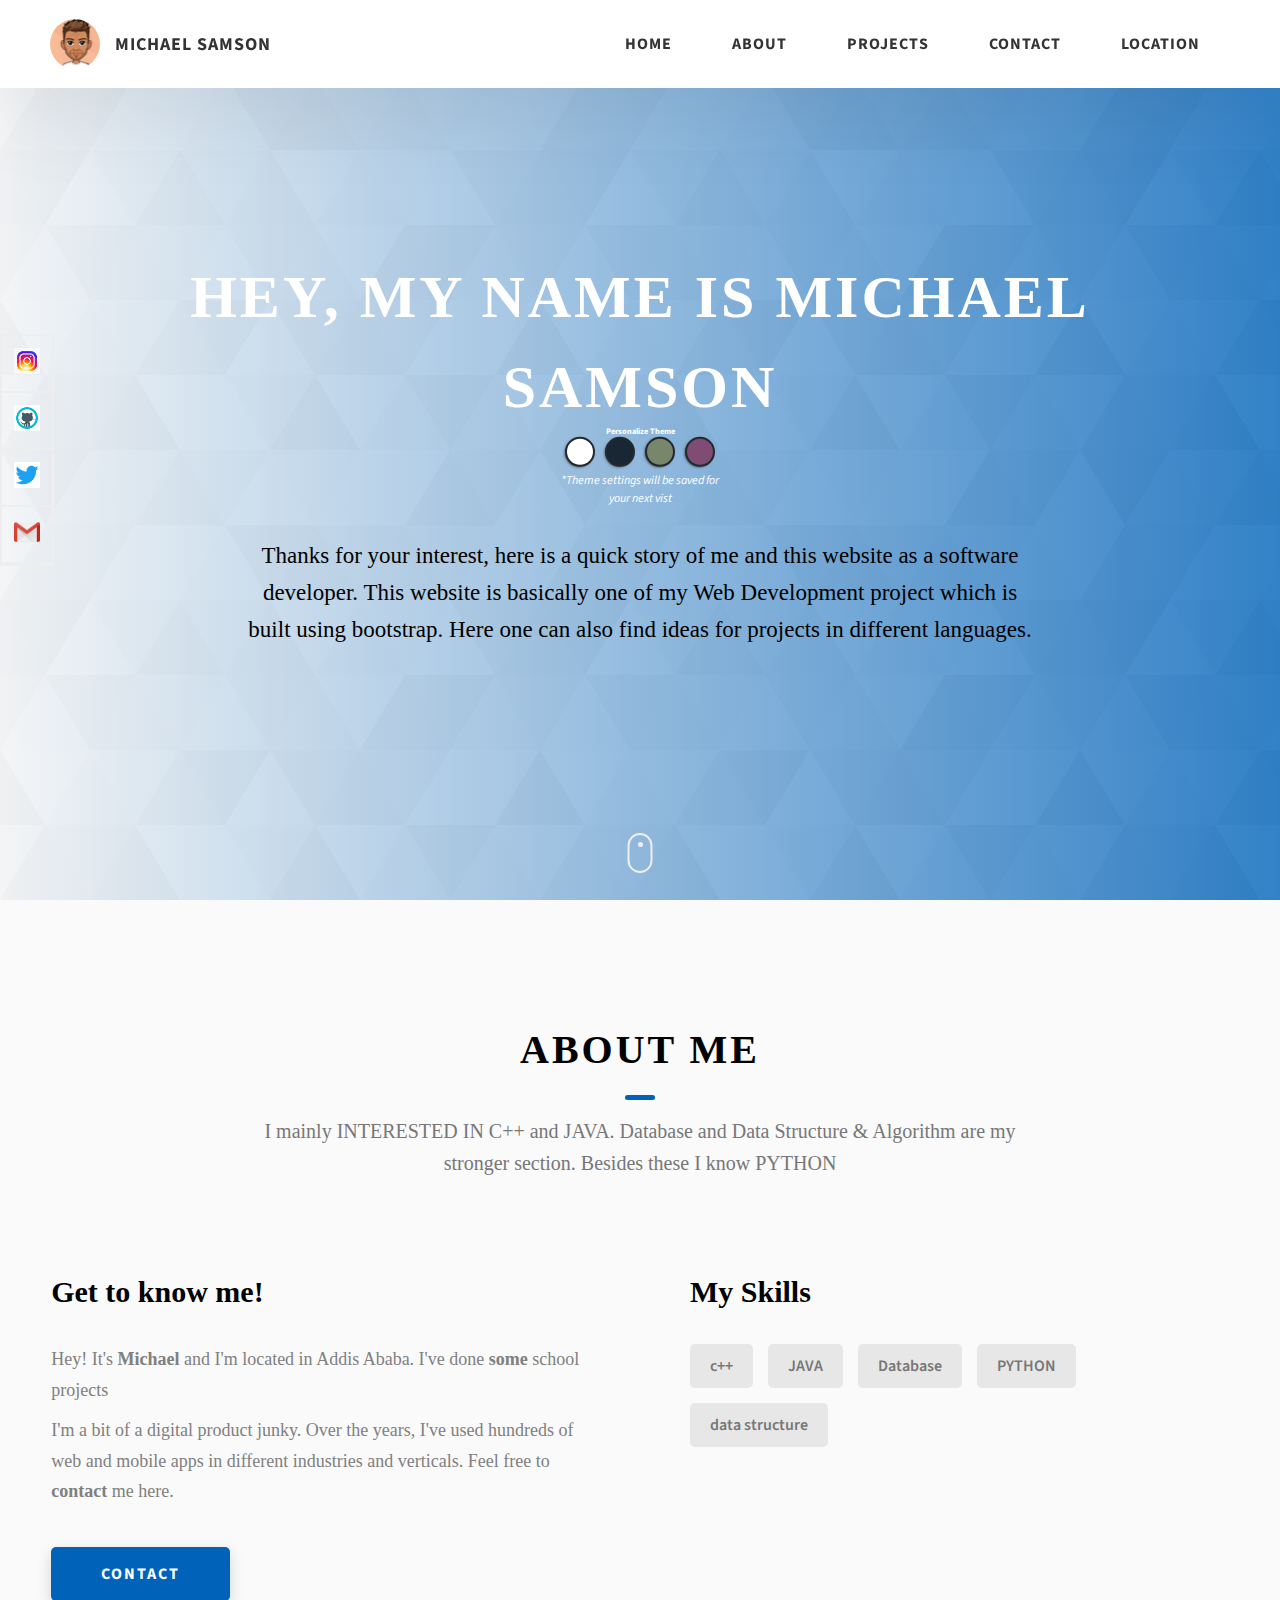
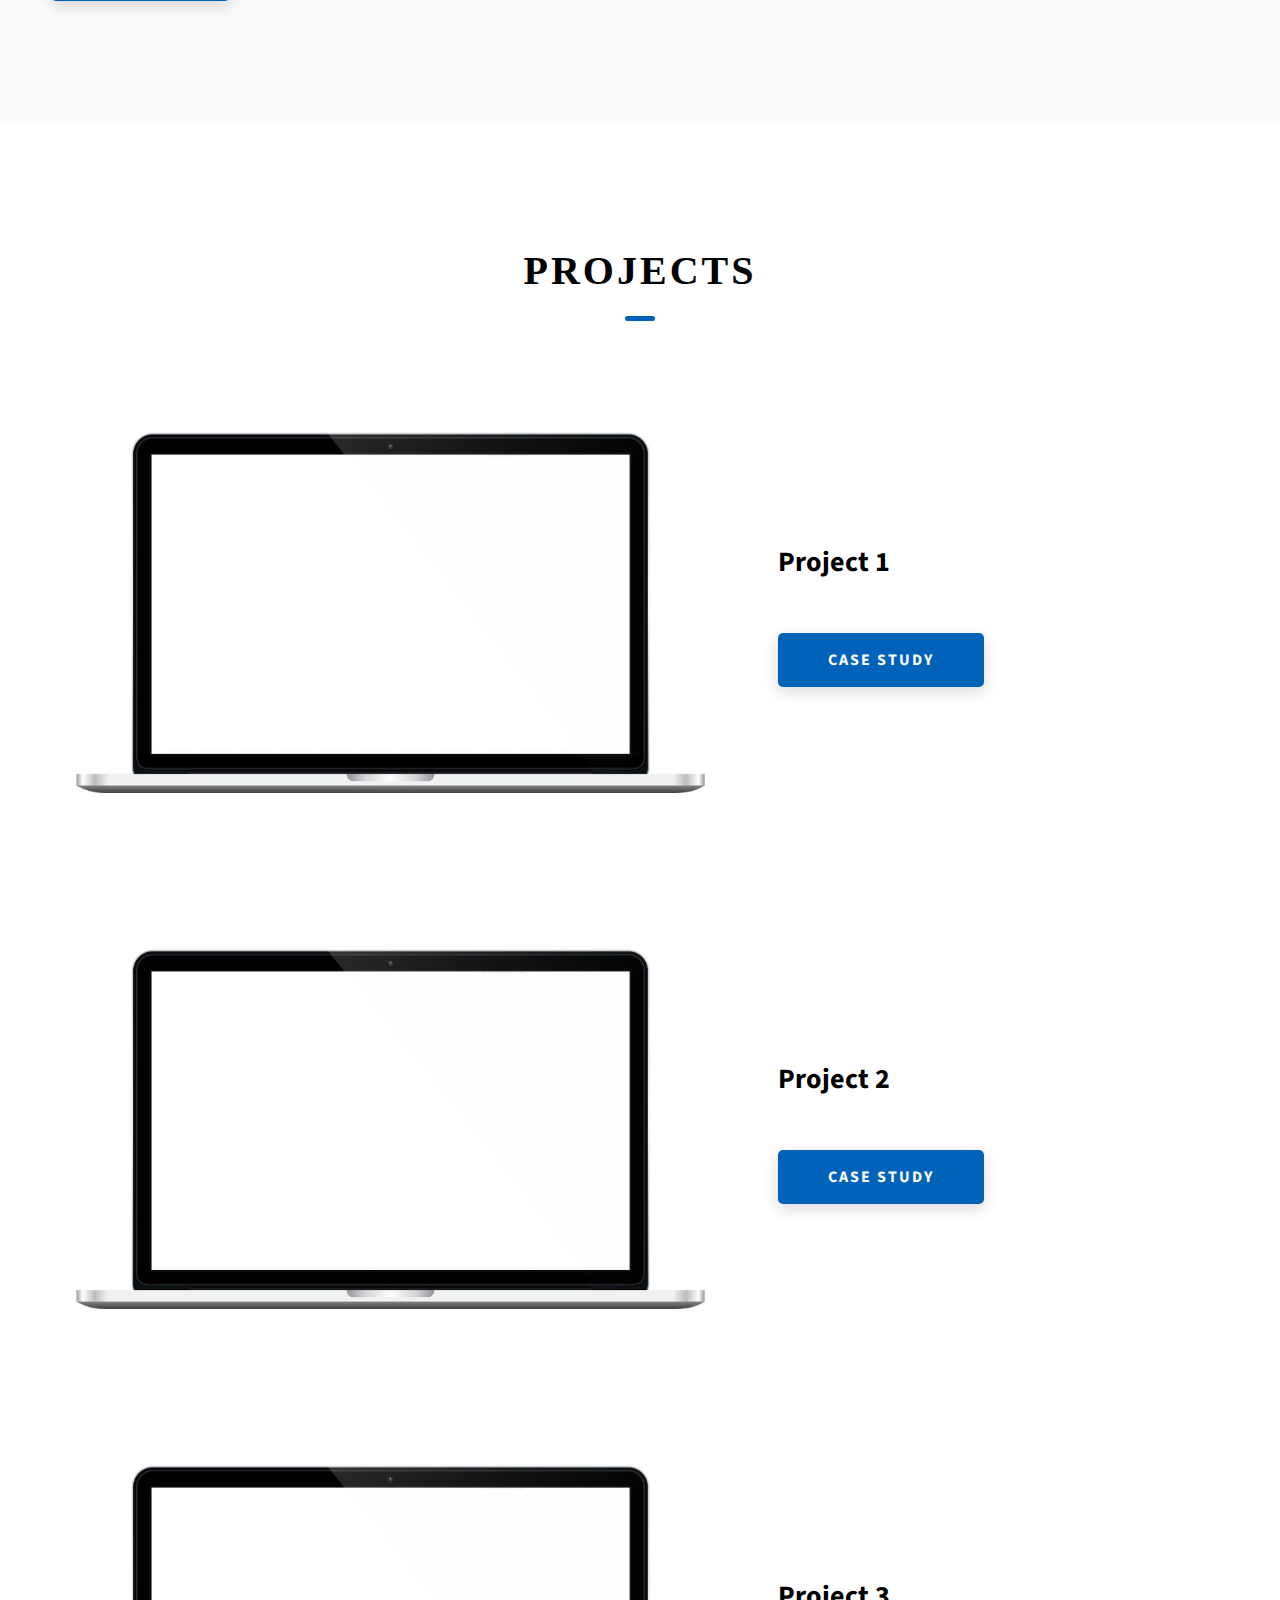
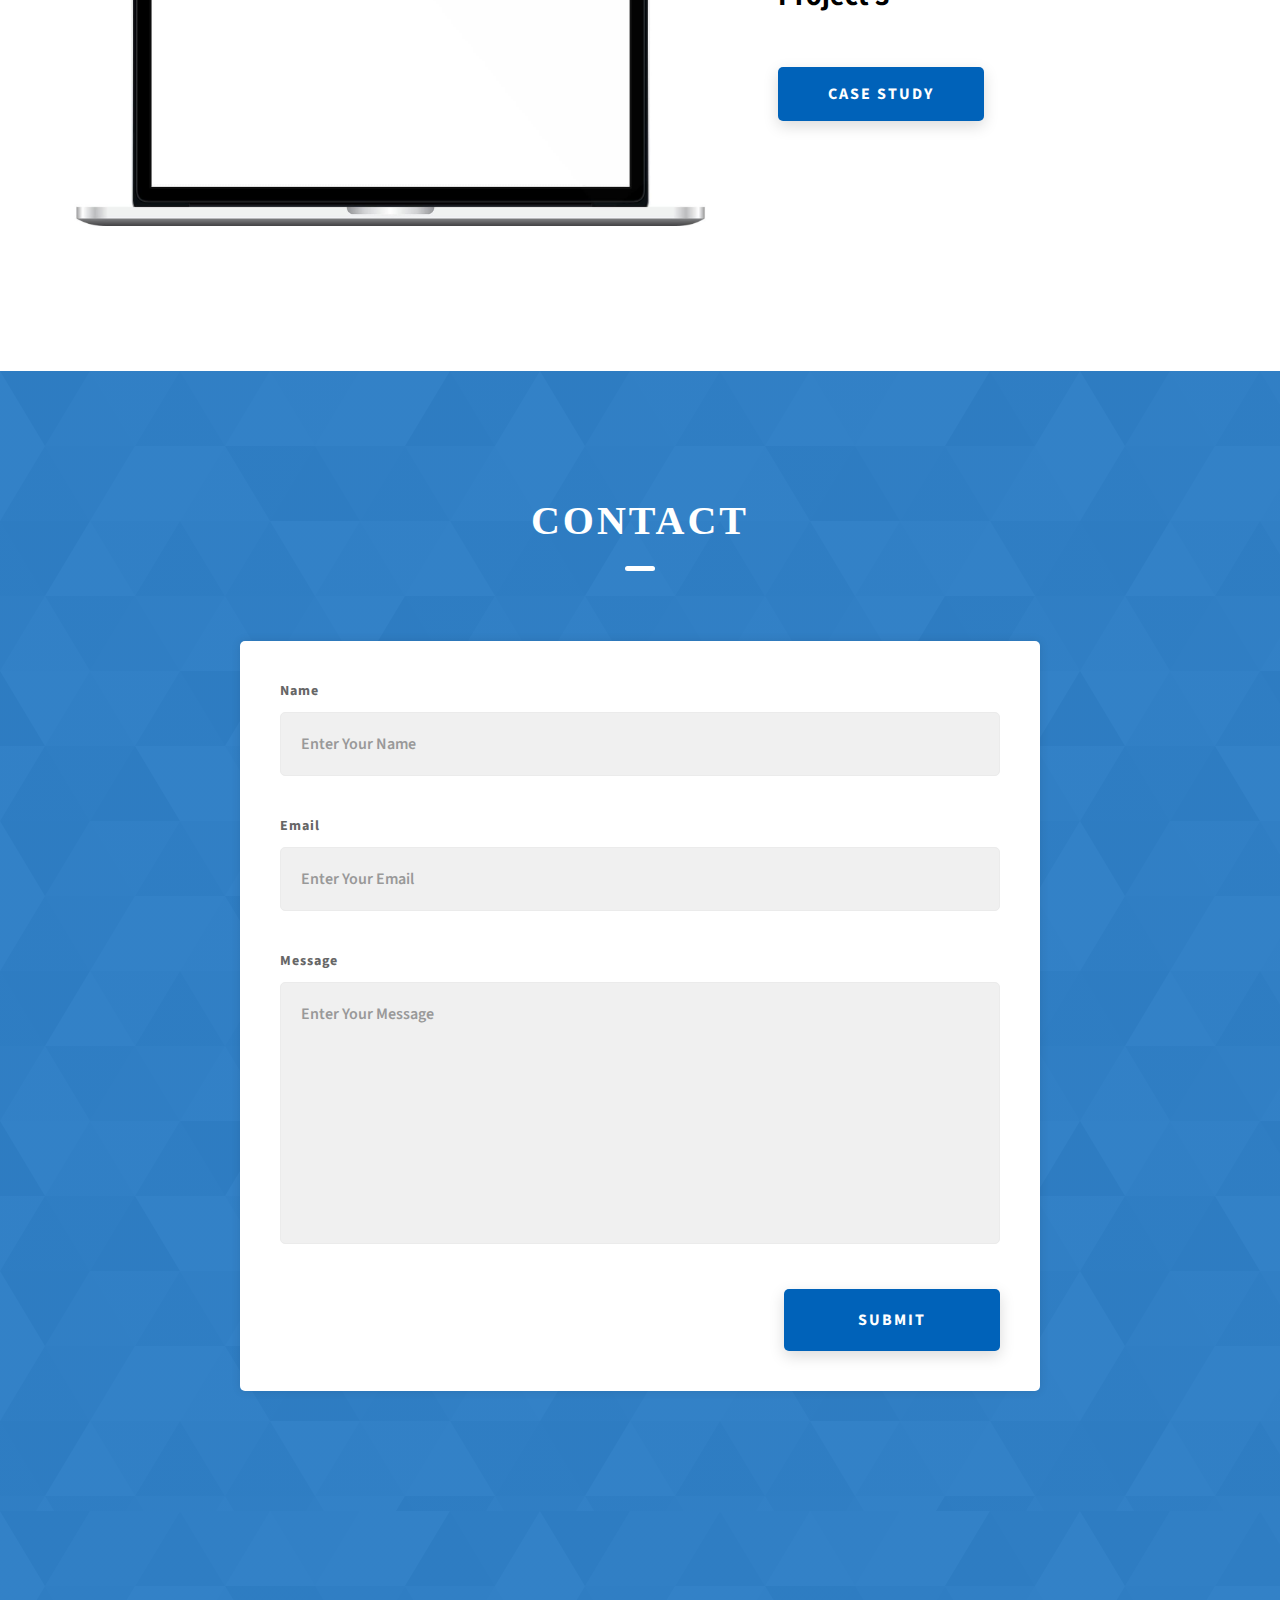
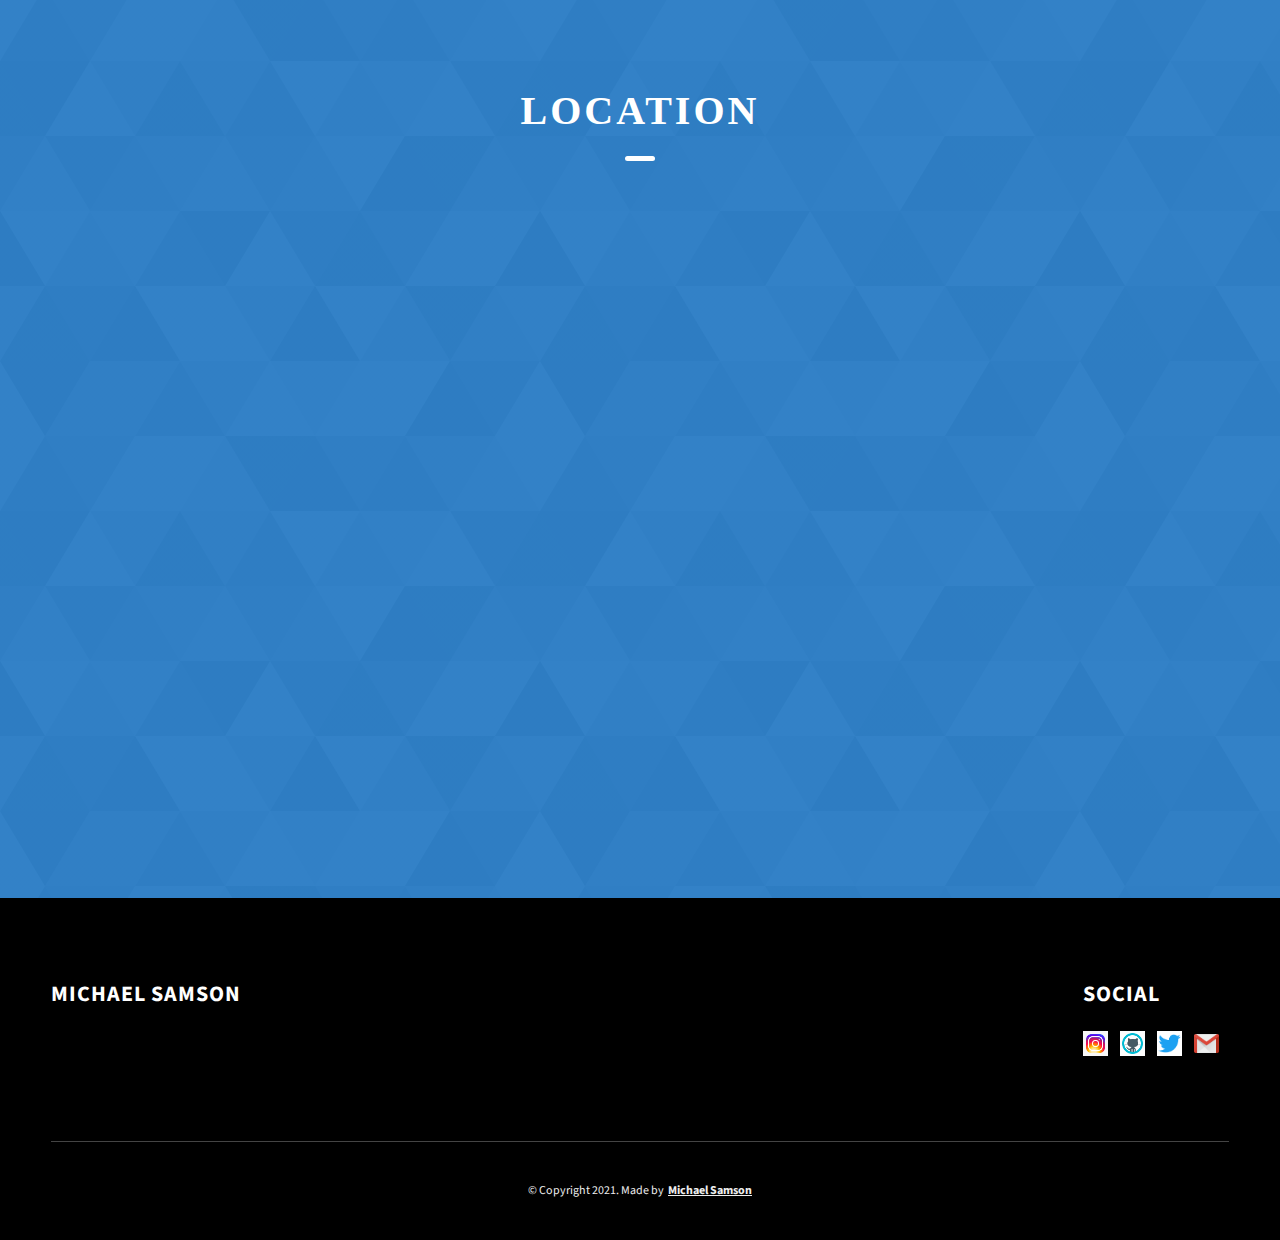
<file: index.html>
<!DOCTYPE html>
<html lang="en">
<head>
  <meta charset="UTF-8">
  <meta name="viewport" content="width=device-width, initial-scale=1.0">
  <meta http-equiv="X-UA-Compatible" content="ie=edge">
  <title>MICHAEL SAMSON portfolio project</title>
  <meta name="description" content="Portfolio Template for Developer">
  <link rel="stylesheet" href="default.css">
  <link rel="preconnect" href="https://fonts.googleapis.com">
  <link rel="preconnect" href="https://fonts.gstatic.com" crossorigin="">
  <link href="https://fonts.googleapis.com/css2?family=Source+Sans+Pro:wght@400;600;700;900&amp;display=swap" rel="stylesheet">
  <link id="theme-style" rel="stylesheet" type="text/css" href="">
</head>
<body>
  <nav class="fixed-nav-bar">   
  <header class="header">
    <div class="header__content">
      <div class="header__logo-container">
        <div class="header__logo-img-cont"><img src="./assets/png/avatar%20(2).jpg" alt="Michael Samson" class="header__logo-img"></div><span class="header__logo-sub">MICHAEL SAMSON</span>
      </div>
      <div class="header__main">
        <ul class="header__links">
          <li class="header__link-wrapper">
            <a href="./index.html" class="header__link">Home</a>
          </li>
          <li class="header__link-wrapper">
            <a href="#about" class="header__link">About</a>
          </li>
          <li class="header__link-wrapper">
            <a href="#projects" class="header__link">Projects</a>
          </li>
          <li class="header__link-wrapper">
            <a href="#contact" class="header__link">Contact</a>
          </li>
          <li class="header__link-wrapper">
            <a href="#location" class="header__link">location</a>
          </li>
        </ul>
        <div class="header__main-ham-menu-cont"><img src="./assets/svg/ham-menu.svg" alt="hamburger menu" class="header__main-ham-menu"> <img src="./assets/svg/ham-menu-close.svg" alt="hamburger menu close" class="header__main-ham-menu-close d-none"></div>
      </div>
    </div>
    <div class="header__sm-menu">
      <div class="header__sm-menu-content">
        <ul class="header__sm-menu-links">
          <li class="header__sm-menu-link">
            <a href="index.html">Home</a>
          </li>
          <li class="header__sm-menu-link">
            <a href="#about">About</a>
          </li>
          <li class="header__sm-menu-link">
            <a href="#projects">Projects</a>
          </li>
          <li class="header__sm-menu-link">
            <a href="#contact">Contact</a>
          </li>
          <li class="header__sm-menu-link">
            <a href="#location">location</a>
          </li>
        </ul>
      </div>
    </div>
  </nav> 
  </header>
  <section class="home-hero">
    <div class="home-hero__content">
      <h1 class="heading-primary">Hey, My name is MICHAEL SAMSON</h1>
      
				<div class="left-column">
					
					<h5 style="text-align: center;line-height: 0;">Personalize Theme</h5>

					<div id="theme-options-wrapper">
						<div data-mode="light" id="light-mode" class="theme-dot"></div>
						<div data-mode="blue" id="blue-mode" class="theme-dot"></div>
						<div data-mode="green" id="green-mode" class="theme-dot"></div>
						<div data-mode="purple" id="purple-mode" class="theme-dot"></div>
					</div>

					<p id="settings-note">*Theme settings will be saved for<br>your next vist</p>
				</div>
      <div class="home-hero__info">
        <p class="text-primary">Thanks for your interest, here is a quick story of me and this website as a software developer. This website is basically one of my Web Development project which is built using bootstrap. Here one can also find ideas for projects in different languages.</p>
      </div>
    </div>
    <div class="home-hero__socials">
      <div class="home-hero__social">
        <a href="https://www.instagram.com/mickysamson/" class="home-hero__social-icon-link"><img src="icons8-instagram.gif" alt="icon" class="home-hero__social-icon"></a>
      </div>
      <div class="home-hero__social">
        <a href="https://github.com/MIKCYY" class="home-hero__social-icon-link"><img src="icons8-github.gif" alt="icon" class="home-hero__social-icon"></a>
      </div>
      <div class="home-hero__social">
        <a href="https://twitter.com/Mickmmo" class="home-hero__social-icon-link"><img src="./assets/png/twiiter.png" alt="icon" class="home-hero__social-icon"></a>
      </div>
      <div class="home-hero__social">
        <a href="https://mail.google.com/mail/u/0/?ogbl#inbox?compose=CllgCJvpbJdhkKXtKwfkSjJqqTwWTnqlKjrbxwDVwXFVxKpzpHcLwPXLGfhdMLzjxLLRMnvxvxq" class="home-hero__social-icon-link"><img src="./assets/png/gmail.png" alt="icon" class="home-hero__social-icon"></a>
      </div>
    </div>
    <div class="home-hero__mouse-scroll-cont">
      <div class="mouse"></div>
    </div>
  </section>
  <section id="about" class="about sec-pad">
    <div class="main-container">
      <h2 class="heading heading-sec heading-sec__mb-med"><span class="heading-sec__main">About Me</span> <span class="heading-sec__sub">I mainly INTERESTED IN C++ and JAVA. Database and Data Structure & Algorithm are my stronger section. Besides these I know PYTHON</span></h2>
      <div class="about__content">
        <div class="about__content-main">
          <h3 class="about__content-title">Get to know me!</h3>
          <div class="about__content-details">
            <p class="about__content-details-para">Hey! It's <strong>Michael</strong> and I'm located in Addis Ababa. I've done <strong>some</strong> school projects</p>
            <p class="about__content-details-para">I'm a bit of a digital product junky. Over the years, I've used hundreds of web and mobile apps in different industries and verticals. Feel free to <strong>contact</strong> me here.</p>
          </div><a href="./#contact" class="btn btn--med btn--theme dynamicBgClr">Contact</a>
        </div>
        <div class="about__content-skills">
          <h3 class="about__content-title">My Skills</h3>
          <div class="skills">
            <div class="skills__skill">
              c++
            </div>
            <div class="skills__skill">
              JAVA
            </div>
            <div class="skills__skill">
              Database
            </div>
            <div class="skills__skill">
              PYTHON
            </div>
            <div class="skills__skill">
              data structure
            </div>
          </div>
        </div>
      </div>
    </div>
  </section>
  <section id="projects" class="projects sec-pad">
    <div class="main-container">
      <h2 class="heading heading-sec heading-sec__mb-bg"><span class="heading-sec__main">Projects</span></h2>
      <div class="projects__content">
        <div class="projects__row">
          <div class="projects__row-img-cont"><img src="./assets/jpeg/project-mockup-example.jpeg" alt="Software Screenshot" class="projects__row-img" loading="lazy"></div>
          <div class="projects__row-content">
            <h3 class="projects__row-content-title">Project 1</h3>
            <p class="projects__row-content-desc"></p><a href="technical%20documentation.html" class="btn btn--med btn--theme dynamicBgClr" target="_blank">Case Study</a>
          </div>
        </div>
        <div class="projects__row">
          <div class="projects__row-img-cont"><img src="./assets/jpeg/project-mockup-example.jpeg" alt="Software Screenshot" class="projects__row-img" loading="lazy"></div>
          <div class="projects__row-content">
            <h3 class="projects__row-content-title">Project 2</h3>
            <p class="projects__row-content-desc"></p><a href="Employee%20survey.html" class="btn btn--med btn--theme dynamicBgClr" target="_blank">Case Study</a>
          </div>
        </div>
        <div class="projects__row">
          <div class="projects__row-img-cont"><img src="./assets/jpeg/project-mockup-example.jpeg" alt="Software Screenshot" class="projects__row-img" loading="lazy"></div>
          <div class="projects__row-content">
            <h3 class="projects__row-content-title">Project 3</h3>
            <p class="projects__row-content-desc"></p><a href="twitter landing page example.html" class="btn btn--med btn--theme dynamicBgClr" target="_blank">Case Study</a>
          </div>
        </div>
      </div>
    </div>
  </section>
  <section id="contact" class="contact sec-pad dynamicBg">
    <div class="main-container">
      <h2 class="heading heading-sec heading-sec__mb-med"><span class="heading-sec__main heading-sec__main--lt">Contact</span></h2>
      <div class="contact__form-container">
        <form action="https://getform.io/f/924f5d3f-7788-414b-91f1-6bdaec9df0e2" method="post" class="contact__form">
          <div class="contact__form-field">
            <label class="contact__form-label" for="name">Name</label> <input required="" placeholder="Enter Your Name" type="text" class="contact__form-input" name="name" id="name">
          </div>
          <div class="contact__form-field">
            <label class="contact__form-label" for="email">Email</label> <input required="" placeholder="Enter Your Email" type="text" class="contact__form-input" name="email" id="email">
          </div>
          <div class="contact__form-field">
            <label class="contact__form-label" for="message">Message</label> 
            <textarea required="" cols="30" rows="10" class="contact__form-input" placeholder="Enter Your Message" name="message" id="message"></textarea>
          </div><button type="submit" class="btn btn--theme contact__btn">Submit</button>
        </form>
      </div>
    </div>
  </section>
  <section id="location" class="contact sec-pad dynamicBg">
    <div class="home-hero__cta">
      <h2 class="heading heading-sec heading-sec__mb-med"><span class="heading-sec__main heading-sec__main--lt">location</span></h2>
      <div class="home-hero__cta">
        <h2 class="heading heading-sec heading-sec__mb-med"><iframe src="https://www.google.com/maps/embed?pb=!1m18!1m12!1m3!1d3940.3563607495666!2d38.75961501525502!3d9.031219891439717!2m3!1f0!2f0!3f0!3m2!1i1024!2i768!4f13.1!3m3!1m2!1s0x164b85f0f9a06d85%3A0x4331551f2e0d81cb!2zQUNUIEFtZXJpY2FuIENvbGxlZ2Ugb2YgVGVjaG5vbG9neSB8IDQgS2lsbyB8IOGKoOGKreGJtSDhiqDhiJzhiKrhiqvhipUg4Ym04Yqt4YqW4YiO4YyCIOGKruGIjOGMhSB8IDQg4Yqq4YiO!5e0!3m2!1sen!2set!4v1649317562686!5m2!1sen!2set" width="600" height="450" style="border:0;" allowfullscreen loading="lazy" referrerpolicy="no-referrer-when-downgrade"></iframe></h2>
      </div>
    </div>
  </section>
  <footer class="main-footer">
    <div class="main-container">
      <div class="main-footer__upper">
        <div class="main-footer__row main-footer__row-1">
          <h2 class="heading heading-sm main-footer__heading-sm"><span>Social</span></h2>
          <div class="main-footer__social-cont">
            <a target="_blank" rel="noreferrer" href="https://www.instagram.com/mickysamson/"><img class="main-footer__icon" src="icons8-instagram.gif" alt="icon"></a> <a target="_blank" rel="noreferrer" href="https://github.com/MIKCYY"><img class="main-footer__icon" src="icons8-github.gif" alt="icon"></a> <a target="_blank" rel="noreferrer" href="https://twitter.com/Mickmmo"><img class="main-footer__icon" src="./assets/png/twiiter.png" alt="icon"></a> <a target="_blank" rel="noreferrer" href="https://mail.google.com/mail/u/0/?ogbl#inbox?compose=CllgCJvpbJdhkKXtKwfkSjJqqTwWTnqlKjrbxwDVwXFVxKpzpHcLwPXLGfhdMLzjxLLRMnvxvxq"><img class="main-footer__icon" src="./assets/png/gmail.png" alt="icon"></a>
          </div>
        </div>
        <div class="main-footer__row main-footer__row-2">
          <h4 class="heading heading-sm text-lt">Michael SAMSON</h4>
          <p class="main-footer__short-desc"></p>
        </div>
      </div>
      <div class="main-footer__lower">
        © Copyright 2021. Made by <a>Michael Samson</a>
      </div>
    </div>
  </footer>
  <script src="./index.js"></script>
</body>
</html>
</file>
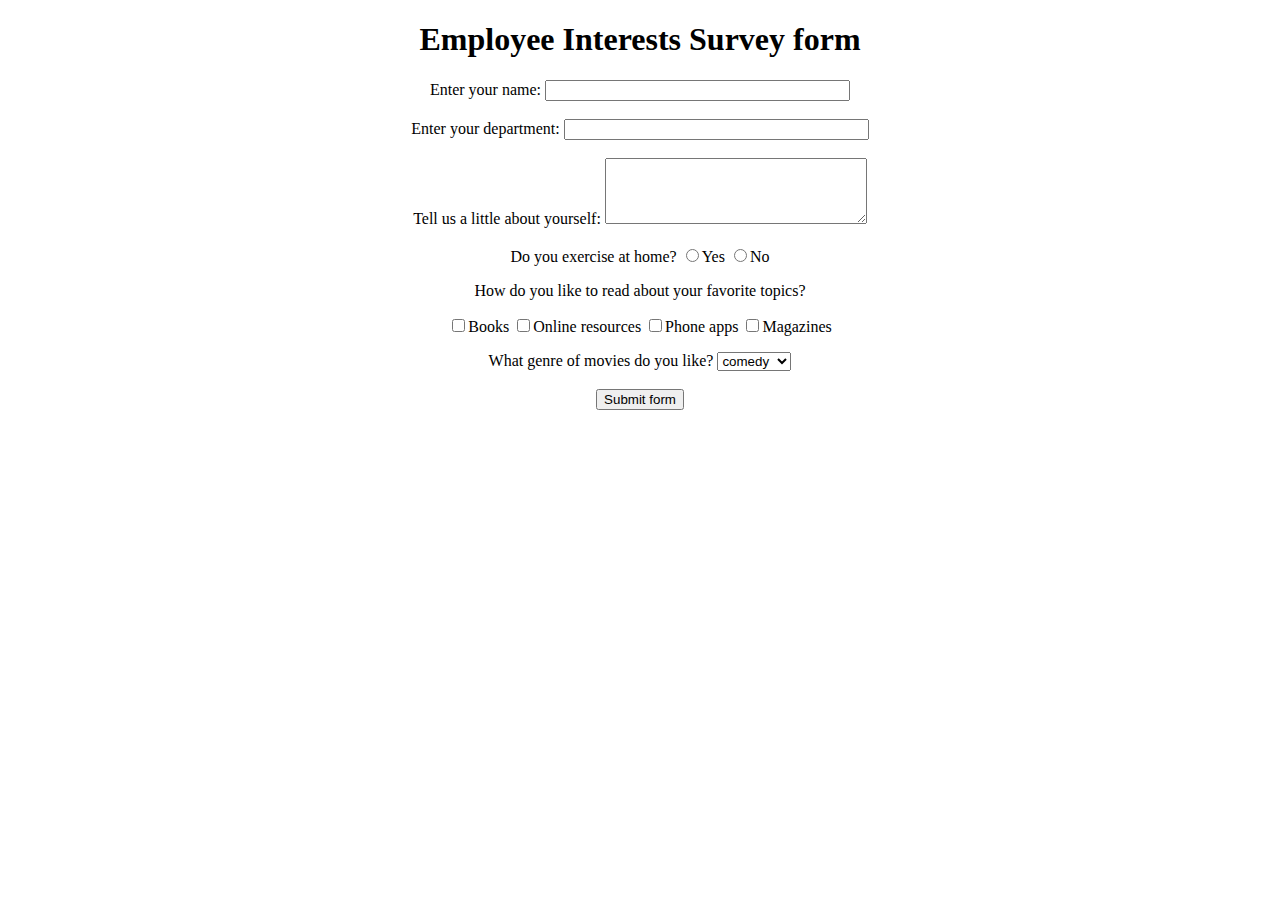
<file: Employee survey.html>
<!DOCTYPE HTML>

<html>

<head>
<title>Employee Interests Survey</title>
</head>
<body>

<form action="http://google.co.in">

<div align="center">

<h1>Employee Interests Survey form</h1>
Enter your name:

<input type="text" name="UserName" size=35 maxlength=35 value="">

</br></br>
Enter your department:
<input type="text" name="Deptt" size=35 maxlength=35 value=""> </br> </br>
Tell us a little about yourself:
<!-- For writing lot of text like descriptions with text wrapping,
if you dont want text wrapping, you can add wrap = "off" (horizontal scrollbar -->
<textarea name="Comments" cols=30 rows=4></textarea> </br> </br>
Do you exercise at home?
<!-- Radio buttons help you choose one out of the many values -->
<input type="radio" name="exe" value=1>Yes
<input type="radio" name="exe" value=2>No
</p>
How do you like to read about your favorite topics?
<p>
<!--Checkbox lets you select multiple options -->
<input type="checkbox" name="Books">Books
<input type="checkbox" name="Web">Online resources
<input type="checkbox" name="Phone">Phone apps
<input type="checkbox" name="Magazines">Magazines
</p>
What genre of movies do you like?
<!--Select box lets you choose one of the multiple dropdown options-->
<select name="moviepref" ><option>
<option value=1 selected = "true">comedy
<option value=2 >romance
<option value=3 >thriller
<option value=4 >horror
<option value=5 >biopic
</select>
</br></br>
<!--submits the information entered in the form by the user -->
<input type=submit value="Submit form">
</div>
</form>
</body>
</html>
</file>
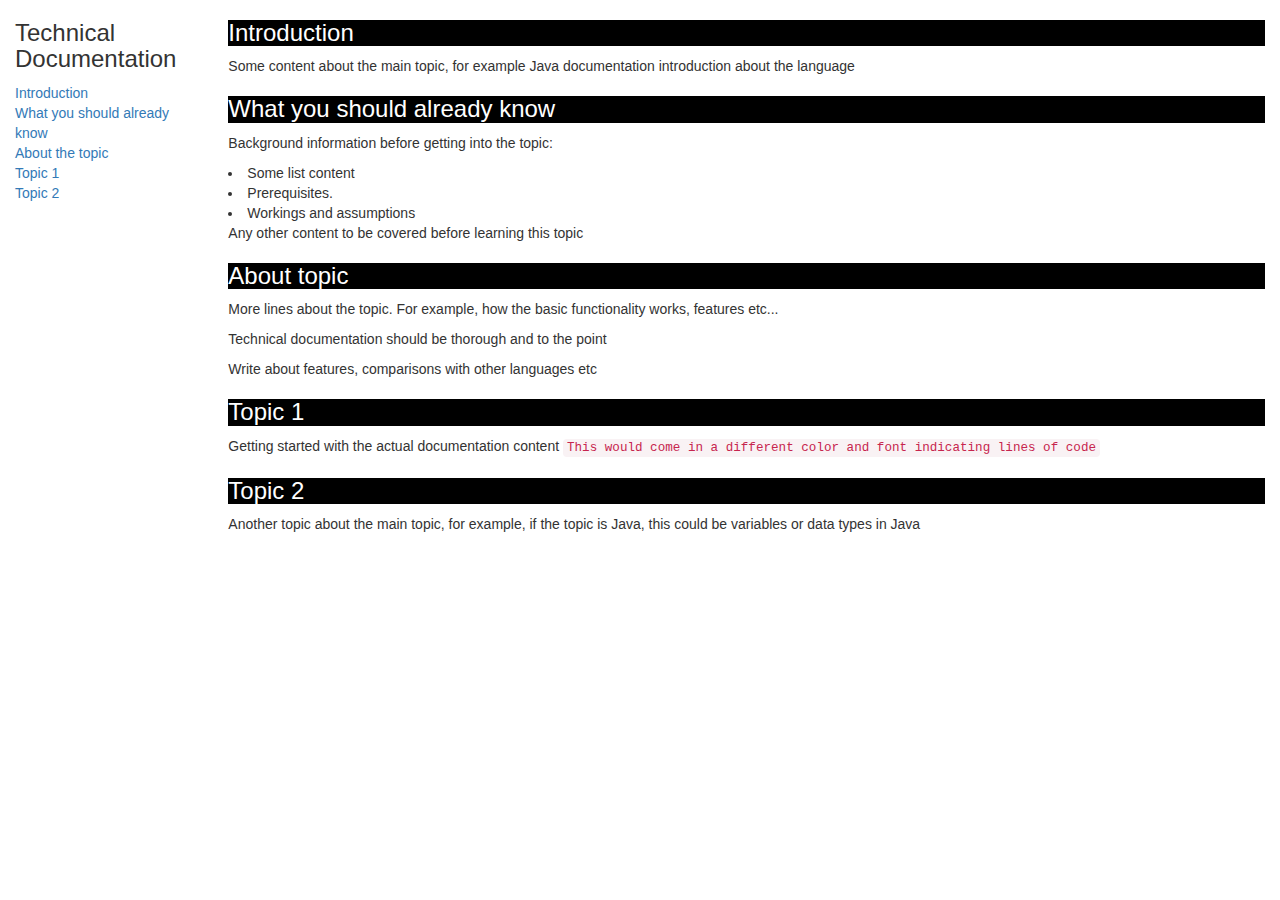
<file: technical documentation.html>
<html>

 <link rel="stylesheet" href="https://maxcdn.bootstrapcdn.com/bootstrap/3.3.7/css/bootstrap.min.css"
          integrity="sha384-BVYiiSIFeK1dGmJRAkycuHAHRg32OmUcww7on3RYdg4Va+PmSTsz/K68vbdEjh4u" crossorigin="anonymous">

<div class="container-fluid">
    <div class="row">
        <div class="col-md-2 col-sm-12 col-xs-12">
            <nav id="navbar">
                <h3>Technical Documentation</h3>
               
                <ul class="nav nav-pills nav-stacked">
                 <!--internal linking to the respective sections-->
                    <a class="nav-link" href="#Introduction" rel="internal">
                        <li>Introduction</li>
                    </a>
                    <a class="nav-link" href="#What_you_should_already_know" rel="internal">
                        <li>What you should already know</li>
                    </a>
                    <a class="nav-link" href="#About_Topic" rel="internal">
                        <li>About the topic</li>
                    </a>
                    <a class="nav-link" href="#Topic_1" rel="internal">
                        <li>Topic 1</li>
                    </a>
                    <a class="nav-link" href="#Topic_2" rel="internal">
                        <li>Topic 2</li>
                    </a>
                 </ul>
            </nav>
        </div>
        <div class="col-md-10 col-sm-12 col-xs-12">
            <main id="main-doc">
                <section class="main-section" id="Introduction" >
                 <!--basic styling for the headings, better practice to do the same in a css file as the styling is same for all headers-->
                    <h3 style = "background: black; color: white">Introduction</h3>
                    <article>
                    <p>Some content about the main topic, for example Java documentation introduction about the language
                        </article>
                </section>
                <section class="main-section" id="What_you_should_already_know">
                    <h3 style = "background: black; color: white">What you should already know</h3>
                    <article>
                        <p>Background information before getting into the topic:</p>
<!--creating list using html-->
                        <li>Some list content</li>
                        <li>Prerequisites.</li>
                        <li>Workings and assumptions</li>
                        <p>Any other content to be covered before learning this topic</p>
                        </artice>
                </section>
                <section class="main-section" id="About_Topic">
                    <h3 style = "background: black; color: white">About topic</h3>
                    <article>
                        <p>More lines about the topic. For example, how the basic functionality works, features etc...</p>
                        <p>
                        Technical documentation should be thorough and to the point
                        </p>
                        <p>
                        Write about features, comparisons with other languages etc
                        </p>
                    </article>
                </section>
                <section class="main-section" id="Topic_1">
                    <h3 style = "background: black; color: white">Topic 1</h3>
                    <article>
                        Getting started with the actual documentation content
                        <code>This would come in a different color and font indicating lines of code
                        </code>
                    </article>
                </section>
                <section class="main-section" id="Topic_2">
                    <h3 style = "background: black; color: white">Topic 2</h3>
                    <p>
Another topic about the main topic, for example, if the topic is Java, this could be variables or data types in Java
                    </p>
                </section>
            </main>
        </div>
    </div>
</div>
</html>
</file>
<file: default.css>
:root{
	--mainColor:#eaeaea;
	--secondaryColor:#fff;

	--borderColor:#c1c1c1;

	--mainText:black;
	--secondaryText:#4b5156;

	--themeDotBorder:#24292e;

	--previewBg:rgb(251, 249, 243, 0.8);
	--previewShadow:#f0ead6;


	--buttonColor:black;


}


*,
*::after,
*::before {
  margin: 0;
  padding: 0;
  box-sizing: inherit;
  font-family: inherit; }

html {
  font-size: 62.5%;
  scroll-behavior: smooth; }
  @media only screen and (max-width: 75em) {
    html {
      font-size: 59%; } }
  @media only screen and (max-width: 56.25em) {
    html {
      font-size: 56%; } }
  @media only screen and (min-width: 112.5em) {
    html {
      font-size: 65%; } }

body {
  box-sizing: border-box;
  position: relative;
  line-height: 1.5;
  font-family: sans-serif;
  overflow-x: hidden;
  overflow-y: scroll;
  font-family: 'Source Sans Pro', sans-serif; }

a {
  text-decoration: none;
  color: inherit; }

li {
  list-style: none; }

input:focus,
button:focus,
a:focus,
textarea:focus {
  outline: none; }

button {
  border: none;
  cursor: pointer; }

textarea {
  resize: none; }

.heading-primary {
  font-size: 6rem;
  font-family: 'Times New Roman', Times, serif;
  text-transform: uppercase;
  letter-spacing: 3px;
  text-align: center; }
  @media only screen and (max-width: 37.5em) {
    .heading-primary {
      font-size: 4.5rem; } }

.heading-sec__mb-bg {
  margin-bottom: 11rem; }
  @media only screen and (max-width: 56.25em) {
    .heading-sec__mb-bg {
      margin-bottom: 8rem; } }

.heading-sec__mb-med {
  margin-bottom: 9rem; }
  @media only screen and (max-width: 56.25em) {
    .heading-sec__mb-med {
      margin-bottom: 8rem; } }

.heading-sec__main {
  display: block;
  font-size: 4rem;
  font-family: 'Times New Roman', Times, serif;
  text-transform: uppercase;
  letter-spacing: 1px;
  letter-spacing: 3px;
  text-align: center;
  margin-bottom: 3.5rem;
  position: relative; }
  .heading-sec__main--lt {
    color: #fff; }
    .heading-sec__main--lt::after {
      content: '';
      background: #fff !important; }
  .heading-sec__main::after {
    content: '';
    position: absolute;
    top: calc(100% + 1.5rem);
    height: 5px;
    width: 3rem;
    background: #0062b9;
    left: 50%;
    transform: translateX(-50%);
    border-radius: 5px; }
    @media only screen and (max-width: 37.5em) {
      .heading-sec__main::after {
        top: calc(100% + 1.2rem); } }

.heading-sec__sub {
  display: block;
  text-align: center;
  color: #777;
  font-size: 2rem;
  font-weight: 500;
  font-family: 'Times New Roman', Times, serif;
  max-width: 80rem;
  margin: auto;
  line-height: 1.6; }
  @media only screen and (max-width: 37.5em) {
    .heading-sec__sub {
      font-size: 1.8rem; } }
  .heading-sec__sub--lt {
    color: #eee; }

.heading-sm {
  font-size: 2.2rem;
  text-transform: uppercase;
  letter-spacing: 1px; }

.main-container {
  max-width: 120rem;
  margin: auto;
  width: 92%; }

.btn {
  background: #fff;
  color: #333;
  text-transform: uppercase;
  letter-spacing: 2px;
  display: inline-block;
  font-weight: 700;
  border-radius: 5px;
  box-shadow: 0 5px 15px 0 rgba(0, 0, 0, 0.15);
  transition: transform .3s; }
  .btn:hover {
    transform: translateY(-3px); }
  .btn--bg {
    padding: 1.5rem 8rem;
    font-size: 2rem; }
  .btn--med {
    padding: 1.5rem 5rem;
    font-size: 1.6rem; }
  .btn--theme {
    background: #0062b9;
    color: #fff; }
  .btn--theme-inv {
    color: #0062b9;
    background: #fff;
    border: 2px solid #0062b9;
    box-shadow: none;
    padding: calc(1.5rem - 2px) calc(5rem - 2px); }

.sec-pad {
  padding: 12rem 0; }
  @media only screen and (max-width: 56.25em) {
    .sec-pad {
      padding: 8rem 0; } }

.text-primary {
  font-size: 2.3rem;
  color: black;
  font-family: 'Times New Roman', Times, serif;
  
  text-align: center;
  width: 100%;
  line-height: 1.6; }
  @media only screen and (max-width: 37.5em) {
    .text-primary {
      font-size: 2rem;
      color: black ;
    } }

.d-none {
  display: none; }

.home-hero {
  color: #fff;
  background: linear-gradient(to right, rgba(241, 243, 245, 0.8), rgba(0, 98, 185, 0.8)), url(../../assets/svg/common-bg.svg);
  background-position: center;
  height: 100vh;
  min-height: 80rem;
  max-height: 120rem;
  position: relative; }
  @media only screen and (max-width: 37.5em) {
    .home-hero {
      height: unset;
      min-height: unset; } }
  .home-hero__socials {
    position: absolute;
    top: 50%;
    border: 2px solid #eee;
    border-left: 2px solid #eee;
    transform: translateY(-50%); }
    @media only screen and (max-width: 56.25em) {
      .home-hero__socials {
        display: none; } }
  .home-hero__mouse-scroll-cont {
    position: absolute;
    bottom: 3%;
    left: 50%;
    transform: translateX(-50%); }
    @media only screen and (max-width: 37.5em) {
      .home-hero__mouse-scroll-cont {
        display: none; } }
  .home-hero__social {
    width: 5rem; }
  .home-hero__social-icon-link {
    width: 100%;
    display: block;
    padding: 1.2rem;
    border-bottom: 2px solid #eee;
    transition: background .3s; }
    .home-hero__social-icon-link:hover {
      background: rgba(255, 255, 255, 0.1); }
    .home-hero__social-icon-link--bd-none {
      border-bottom: 0; }
  .home-hero__social-icon {
    width: 100%; }
  .home-hero__content {
    position: absolute;
    top: 50%;
    left: 50%;
    transform: translate(-50%, -50%);
    max-width: 90rem;
    width: 92%; }
    @media only screen and (max-width: 37.5em) {
      .home-hero__content {
        padding: 19rem 0 13rem 0;
        margin: auto;
        position: static;
        transform: translate(0, 0); } }
  .home-hero__info {
    margin: 3rem auto 0 auto;
    max-width: 80rem; 
   
  }
  .home-hero__cta {
    margin-top: 5rem;
    text-align: center; }

.about {
  background: #fafafa; }
  .about__content {
    display: grid;
    grid-template-columns: 1fr 1fr;
    grid-gap: 10rem; }
    @media only screen and (max-width: 56.25em) {
      .about__content {
        grid-template-columns: 1fr;
        grid-gap: 8rem; } }
    .about__content-title {
      font-weight: 700;
      font-size: 3rem;
      font-family: 'Times New Roman', Times, serif;
      margin-bottom: 3rem; }
      @media only screen and (max-width: 37.5em) {
        .about__content-title {
          font-size: 2.4rem; } }
    .about__content-details-para {
      font-size: 1.8rem;
      font-family: 'Times New Roman', Times, serif;
      color: gray;
      max-width: 60rem;
      line-height: 1.7;
      margin-bottom: 1rem; }
      .about__content-details-para--hl {
        font-weight: 700;
        margin: 0 3px; }
      .about__content-details-para:last-child {
        margin-bottom: 4rem; }

.projects__row {
  display: grid;
  grid-template-columns: 1.5fr 1fr;
  grid-gap: 5rem;
  margin-bottom: 11rem; }
  @media only screen and (max-width: 56.25em) {
    .projects__row {
      grid-template-columns: 1fr;
      grid-gap: 2rem;
      margin-bottom: 8rem; } }
  @media only screen and (max-width: 56.25em) {
    .projects__row {
      text-align: center; } }
  .projects__row:last-child {
    margin-bottom: 0; }
  .projects__row-img-cont {
    overflow: hidden; }
  .projects__row-img {
    width: 100%;
    display: block;
    object-fit: cover; }
  .projects__row-content {
    padding: 2rem 0;
    display: flex;
    justify-content: center;
    flex-direction: column;
    align-items: flex-start; }
    @media only screen and (max-width: 56.25em) {
      .projects__row-content {
        align-items: center; } }
    .projects__row-content-title {
      font-weight: 700;
      font-size: 2.8rem;
      margin-bottom: 2rem; }
      @media only screen and (max-width: 37.5em) {
        .projects__row-content-title {
          font-size: 2.4rem; } }
    .projects__row-content-desc {
      font-size: 1.8rem;
      color: grey;
      max-width: 60rem;
      line-height: 1.7;
      margin-bottom: 3rem; }
      @media only screen and (max-width: 37.5em) {
        .projects__row-content-desc {
          font-size: 1.7rem; } }

.contact {
  background: linear-gradient(to right, rgba(0, 98, 185, 0.8), rgba(0, 98, 185, 0.8)), url(../../assets/svg/common-bg.svg);
  background-size: cover;
  background-position: center; }
  .contact__form-container {
    box-shadow: 0 0 10px rgba(0, 0, 0, 0.1);
    background: white;
    padding: 4rem;
    margin-top: 6rem;
    max-width: 80rem;
    text-align: right;
    width: 95%;
    border-radius: 5px;
    margin: 5rem auto 0 auto; }
    @media only screen and (max-width: 37.5em) {
      .contact__form-container {
        padding: 3rem; } }
  .contact__form-field {
    margin-bottom: 4rem; }
    @media only screen and (max-width: 37.5em) {
      .contact__form-field {
        margin-bottom: 3rem; } }
  .contact__form-label {
    color: #666;
    font-size: 1.4rem;
    letter-spacing: 1px;
    font-weight: 700;
    margin-bottom: 1rem;
    display: block;
    text-align: left; }
  .contact__form-input {
    color: #333;
    padding: 2rem;
    width: 100%;
    border: 1px solid #ebebeb;
    font-size: 1.6rem;
    letter-spacing: 0px;
    background: #f0f0f0;
    border-radius: 5px;
    font-weight: 600;
    }
    .contact__form-input::placeholder {
      color: #999;
      font-weight: 600;
      font-size: 1.6rem; }
    .contact__form-input::-webkit-input-placeholder {
      color: #999;
      font-weight: 600;
      font-size: 1.6rem; }
    .contact__form-input:-ms-input-placeholder {
      color: #999;
      font-weight: 600;
      font-size: 1.6rem; }
    .contact__form-input::-ms-input-placeholder {
      color: #999;
      font-weight: 600;
      font-size: 1.6rem; }
    .contact__form-input:-moz-placeholder {
      opacity: 1;
      color: #999;
      font-weight: 600;
      font-size: 1.6rem; }
    .contact__form-input::-moz-placeholder {
      opacity: 1;
      color: #999;
      font-weight: 600;
      font-size: 1.6rem; }
  .contact__btn {
    width: 30%;
    padding: 2rem 4rem;
    font-size: 1.6rem; }
    @media only screen and (max-width: 37.5em) {
      .contact__btn {
        width: 100%; } }

.project-cs-hero {
  color: #fff;
  background: linear-gradient(to right, rgba(0, 98, 185, 0.8), rgba(0, 98, 185, 0.8)), url(../../assets/svg/common-bg.svg);
  background-size: cover;
  background-position: center;
  position: relative; }
  @media only screen and (max-width: 37.5em) {
    .project-cs-hero {
      height: unset;
      min-height: unset; } }
  .project-cs-hero__content {
    padding: 25rem 0 17rem 0;
    max-width: 90rem;
    width: 92%;
    margin: auto; }
    @media only screen and (max-width: 37.5em) {
      .project-cs-hero__content {
        padding: 19rem 0 13rem 0;
        margin: auto;
        position: static;
        transform: translate(0, 0); } }
  .project-cs-hero__info {
    margin: 3rem auto 0 auto;
    max-width: 80rem; }
  .project-cs-hero__cta {
    margin-top: 5rem;
    text-align: center; }

.project-details__content {
  padding: 8rem 0;
  max-width: 90rem;
  margin: auto; }
  .project-details__content-title {
    font-weight: 700;
    font-size: 2.8rem;
    margin-bottom: 3rem; }
    @media only screen and (max-width: 37.5em) {
      .project-details__content-title {
        font-size: 2.4rem; } }

.project-details__showcase-img-cont {
  width: 100%;
  margin-bottom: 6rem; }

.project-details__showcase-img {
  width: 100%; }

.project-details__content-main {
  width: 100%;
  max-width: 70rem;
  margin: auto; }

.project-details__desc {
  margin: 0 0 7rem 0; }
  .project-details__desc-para {
    font-size: 1.8rem;
    line-height: 1.7;
    color: grey;
    margin-bottom: 2rem; }

.project-details__tools-used {
  margin: 0 0 7rem 0; }
  .project-details__tools-used-list {
    display: flex;
    flex-wrap: wrap; }
  .project-details__tools-used-item {
    padding: 1rem 2rem;
    margin-bottom: 1.5rem;
    margin-right: 1.5rem;
    font-size: 1.6rem;
    background: rgba(153, 153, 153, 0.2);
    border-radius: 5px;
    font-weight: 600;
    color: #777; }

.project-details__links {
  margin: 0 0; }
  .project-details__links-btn {
    margin-right: 2rem; }
    @media only screen and (max-width: 37.5em) {
      .project-details__links-btn {
        margin-right: 0;
        width: 70%;
        margin-bottom: 2rem;
        text-align: center; } }
    .project-details__links-btn:last-child {
      margin: 0; }
      @media only screen and (max-width: 37.5em) {
        .project-details__links-btn:last-child {
          margin: 0; } }

.header {
  position: fixed;
  width: 100%;
  z-index: 1000;
  background: #000;
  background: #fff;
  box-shadow: 0 10px 100px rgba(0, 0, 0, 0.1); }
  .header__content {
    display: flex;
    align-items: center;
    justify-content: space-between;
    padding: 1rem 5rem; }
    @media only screen and (max-width: 56.25em) {
      .header__content {
        padding: 0 2rem; } }
  .header__logo-container {
    display: flex;
    align-items: center;
    cursor: pointer;
    color: #333;
    transition: color .3s; }
    .header__logo-container:hover {
      color: #0062b9; }
  .header__logo-img-cont {
    width: 5rem;
    height: 5rem;
    border-radius: 50px;
    overflow: hidden;
    margin-right: 1.5rem;
    background: #0062b9; }
    @media only screen and (max-width: 56.25em) {
      .header__logo-img-cont {
        width: 4.5rem;
        height: 4.5rem;
        margin-right: 1.2rem; } }
  .header__logo-img {
    width: 100%;
    height: 100%;
    object-fit: cover;
    object-position: center;
    display: block; }
  .header__logo-sub {
    font-size: 1.8rem;
    text-transform: uppercase;
    font-weight: 700;
    letter-spacing: 1px; }
  .header__links {
    display: flex; }
    @media only screen and (max-width: 37.5em) {
      .header__links {
        display: none; } }
  .header__link {
    padding: 2.2rem 3rem;
    display: inline-block;
    font-size: 1.6rem;
    color: #333;
    text-transform: uppercase;
    letter-spacing: 1px;
    font-weight: 700;
    transition: color .3s; }
    .header__link:hover {
      color: #0062b9; }
    @media only screen and (max-width: 56.25em) {
      .header__link {
        padding: 3rem 1.8rem;
        font-size: 1.5rem; } }
  .header__main-ham-menu-cont {
    display: none;
    width: 3rem;
    padding: 2.2rem 0; }
    @media only screen and (max-width: 37.5em) {
      .header__main-ham-menu-cont {
        display: block; } }
  .header__main-ham-menu {
    width: 100%; }
  .header__main-ham-menu-close {
    width: 100%; }
  .header__sm-menu {
    background: #fff;
    position: absolute;
    width: 100%;
    top: 100%;
    visibility: hidden;
    opacity: 0;
    transition: all .3s;
    box-shadow: 0px 5px 5px 0px rgba(0, 0, 0, 0.1);
    -webkit-box-shadow: 0px 5px 5px 0px rgba(0, 0, 0, 0.1);
    -moz-box-shadow: 0px 5px 5px 0px rgba(0, 0, 0, 0.1); }
    .header__sm-menu--active {
      visibility: hidden;
      opacity: 0; }
      @media only screen and (max-width: 37.5em) {
        .header__sm-menu--active {
          visibility: visible;
          opacity: 1; } }
  .header__sm-menu-link a {
    display: block;
    text-decoration: none;
    padding: 2.5rem 3rem;
    font-size: 1.6rem;
    color: #333;
    text-align: right;
    border-bottom: 1px solid #eee;
    font-weight: 700;
    text-transform: uppercase;
    letter-spacing: 2px;
    transition: color .3s; }
    .header__sm-menu-link a:hover {
      color: #0062b9; }
  .header__sm-menu-link:first-child a {
    border-top: 1px solid #eee; }
  .header__sm-menu-link-last {
    border-bottom: 0; }

.main-footer {
  background: #000;
  color: #fff; }
  .main-footer__upper {
    display: flex;
    justify-content: space-between;
    padding: 8rem 0; }
    @media only screen and (max-width: 56.25em) {
      .main-footer__upper {
        padding: 6rem 0; } }
    @media only screen and (max-width: 37.5em) {
      .main-footer__upper {
        display: block; } }
  .main-footer__row-1 {
    order: 2; }
    @media only screen and (max-width: 56.25em) {
      .main-footer__row-1 {
        margin-bottom: 5rem; } }
  .main-footer__row-2 {
    width: 40%;
    order: 1;
    max-width: 50rem; }

    @media only screen and (max-width: 56.25em) {
      .main-footer__row-2 {
        width: 100%; } }
  .main-footer__short-desc {
    margin-top: 2rem;
    color: #eee;
    font-size: 1.5rem;
    line-height: 1.7; }
  .main-footer__social-cont {
    margin-top: 2rem; }
  .main-footer__icon {
    margin-right: 1rem;
    width: 2.5rem; }
    .main-footer__icon--mr-none {
      margin-right: 0; }
  .main-footer__lower {
    padding: 4rem 0;
    border-top: 1px solid #444;
    color: #eee;
    font-size: 1.2rem;
    text-align: left;
    text-align: center; }
    .main-footer__lower a {
      text-decoration: underline;
      font-weight: bold;
      margin-left: 2px; }
    @media only screen and (max-width: 56.25em) {
      .main-footer__lower {
        padding: 3.5rem 0; } }

.skills {
  display: flex;
  flex-wrap: wrap; }
  .skills__skill {
    padding: 1rem 2rem;
    margin-bottom: 1.5rem;
    margin-right: 1.5rem;
    font-size: 1.6rem;
    background: rgba(153, 153, 153, 0.2);
    border-radius: 5px;
    font-weight: 600;
    color: #777; }

.mouse {
  width: 25px;
  height: 40px;
  border: 2px solid #eee;
  border-radius: 60px;
  position: relative;
  overflow: hidden; }
  .mouse::before {
    content: '';
    width: 5px;
    height: 5px;
    position: absolute;
    top: 7px;
    left: 50%;
    transform: translateX(-50%);
    background-color: #eee;
    border-radius: 50%;
    opacity: 1;
    animation: wheel 1.3s infinite;
    -webkit-animation: wheel 1.3s infinite; }

@keyframes wheel {
  to {
    opacity: 0;
    top: 27px; } }

@-webkit-keyframes wheel {
  to {
    opacity: 0;
    top: 27px; } }



#theme-options-wrapper{
	display: flex;
	justify-content: center;
}

.theme-dot{
	height: 30px;
	width: 30px;
	background-color: black;
	border-radius: 50%;

	margin: 5px;
	border:2px solid var(--themeDotBorder);

	-webkit-box-shadow: -1px 1px 3px -1px rgba(0,0,0,0.75);
	-moz-box-shadow: -1px 1px 3px -1px rgba(0,0,0,0.75);
	box-shadow: -1px 1px 3px -1px rgba(0,0,0,0.75);

	cursor: pointer;
}


.theme-dot:hover{
	border-width: 5px;
}


#light-mode{
	background-color: #fff;
}

#blue-mode{
	background-color: #192734;
}

#green-mode{
	background-color: #78866b;
}

#purple-mode{
	background-color: #7E4C74;
}

#settings-note{
	font-size: 12px;
	font-style: italic;
	text-align: center;
}
</file>
